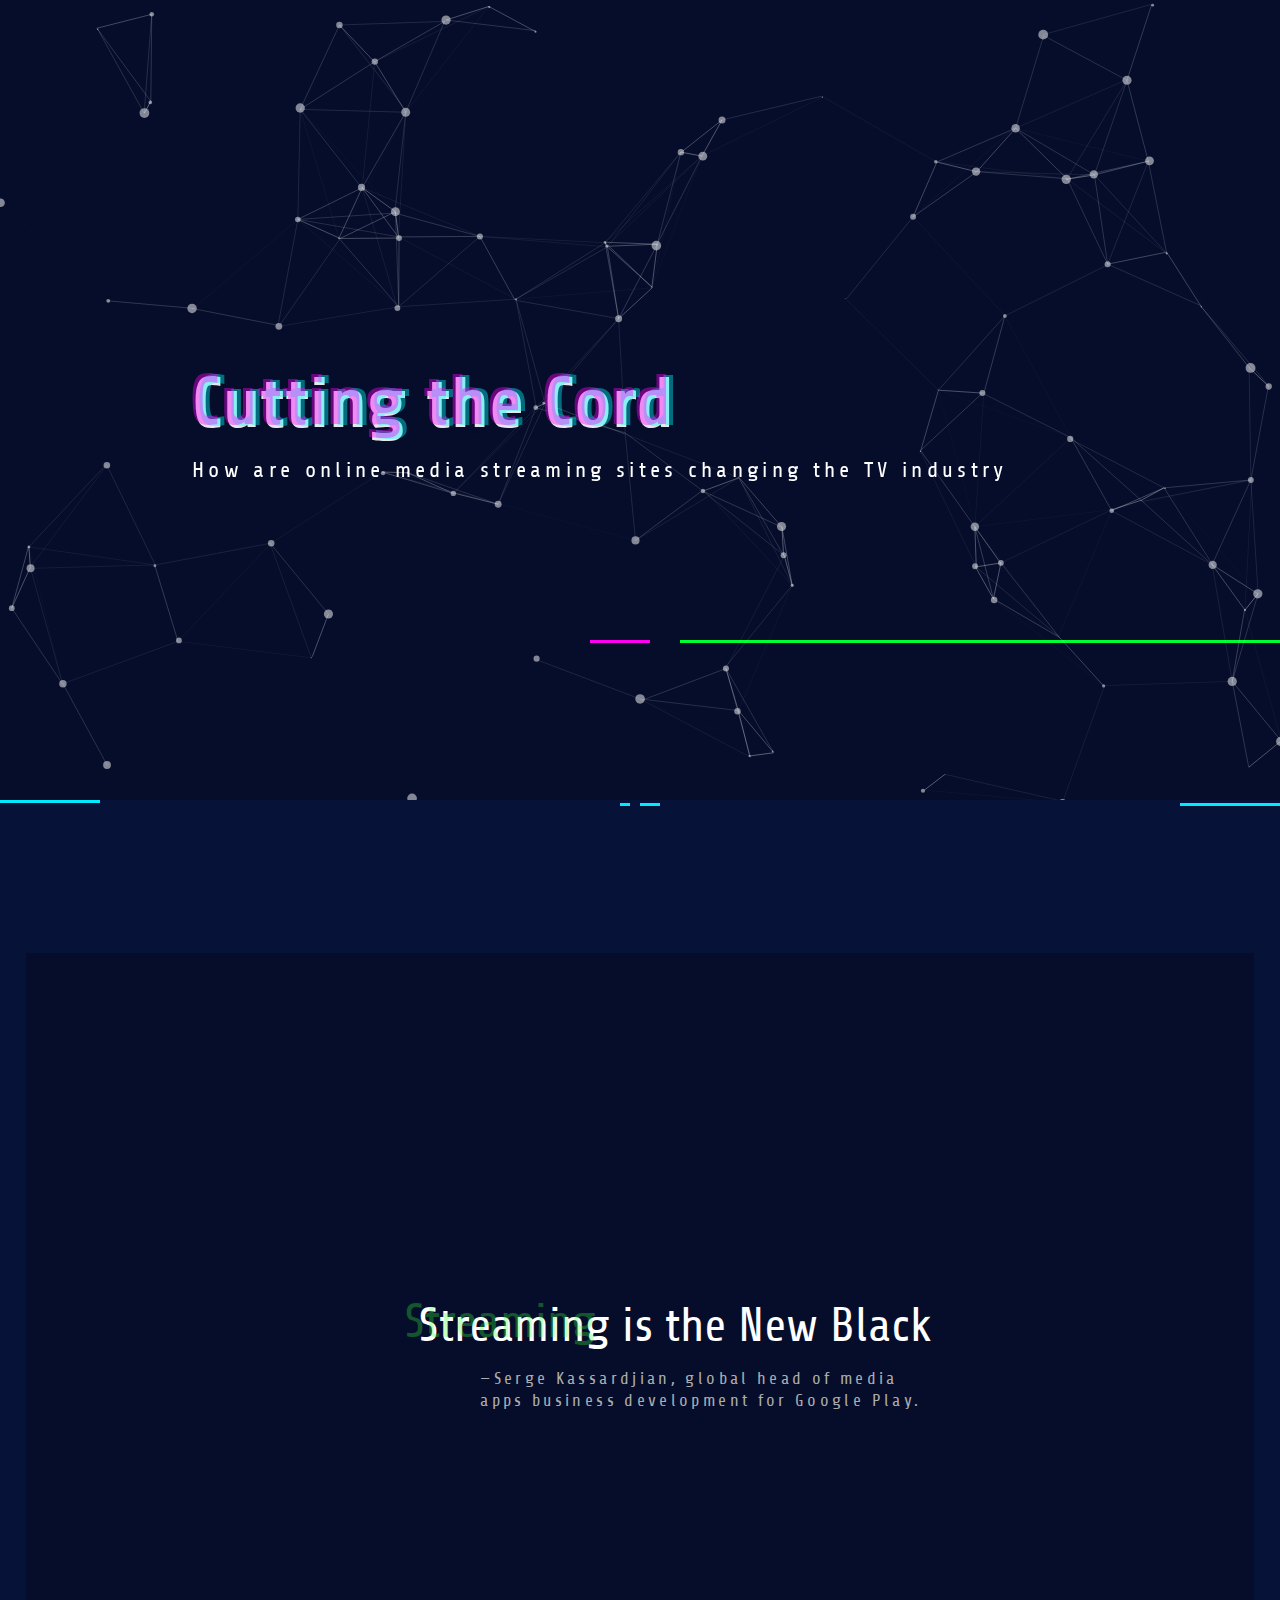
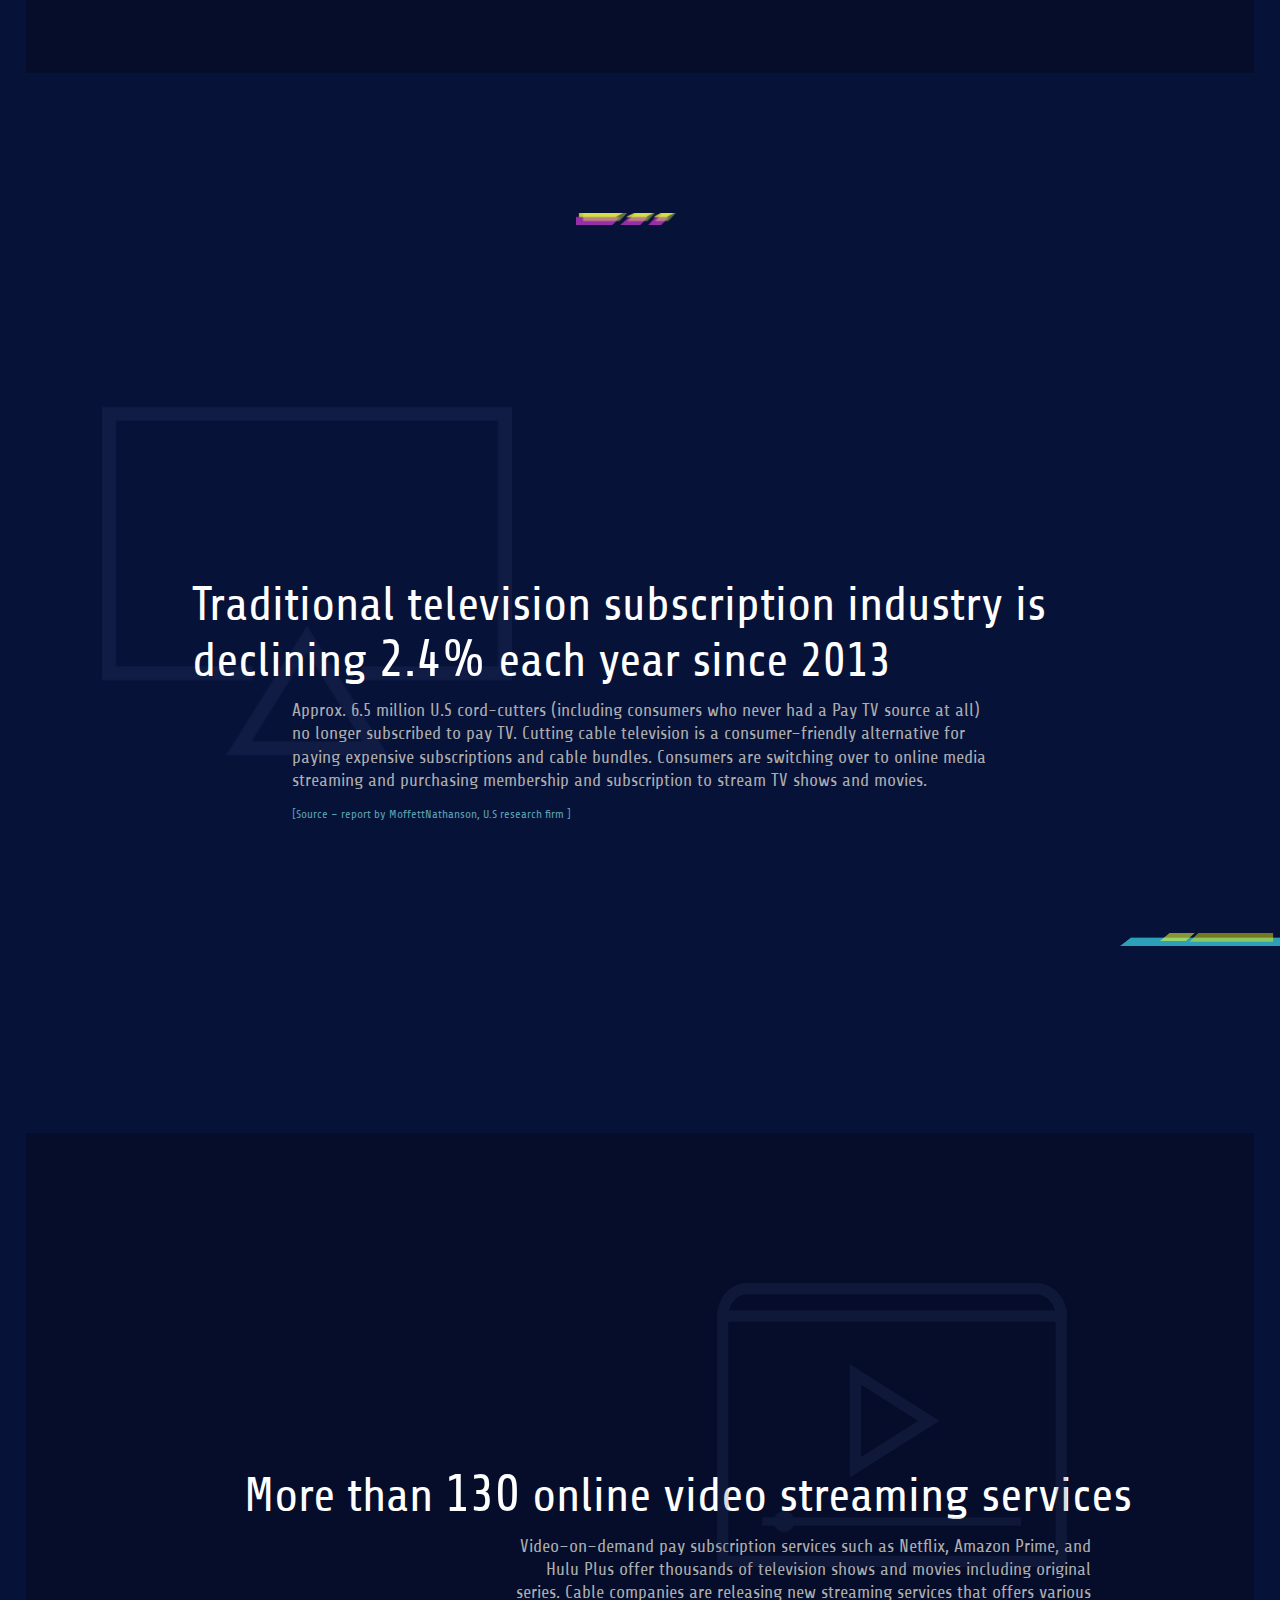
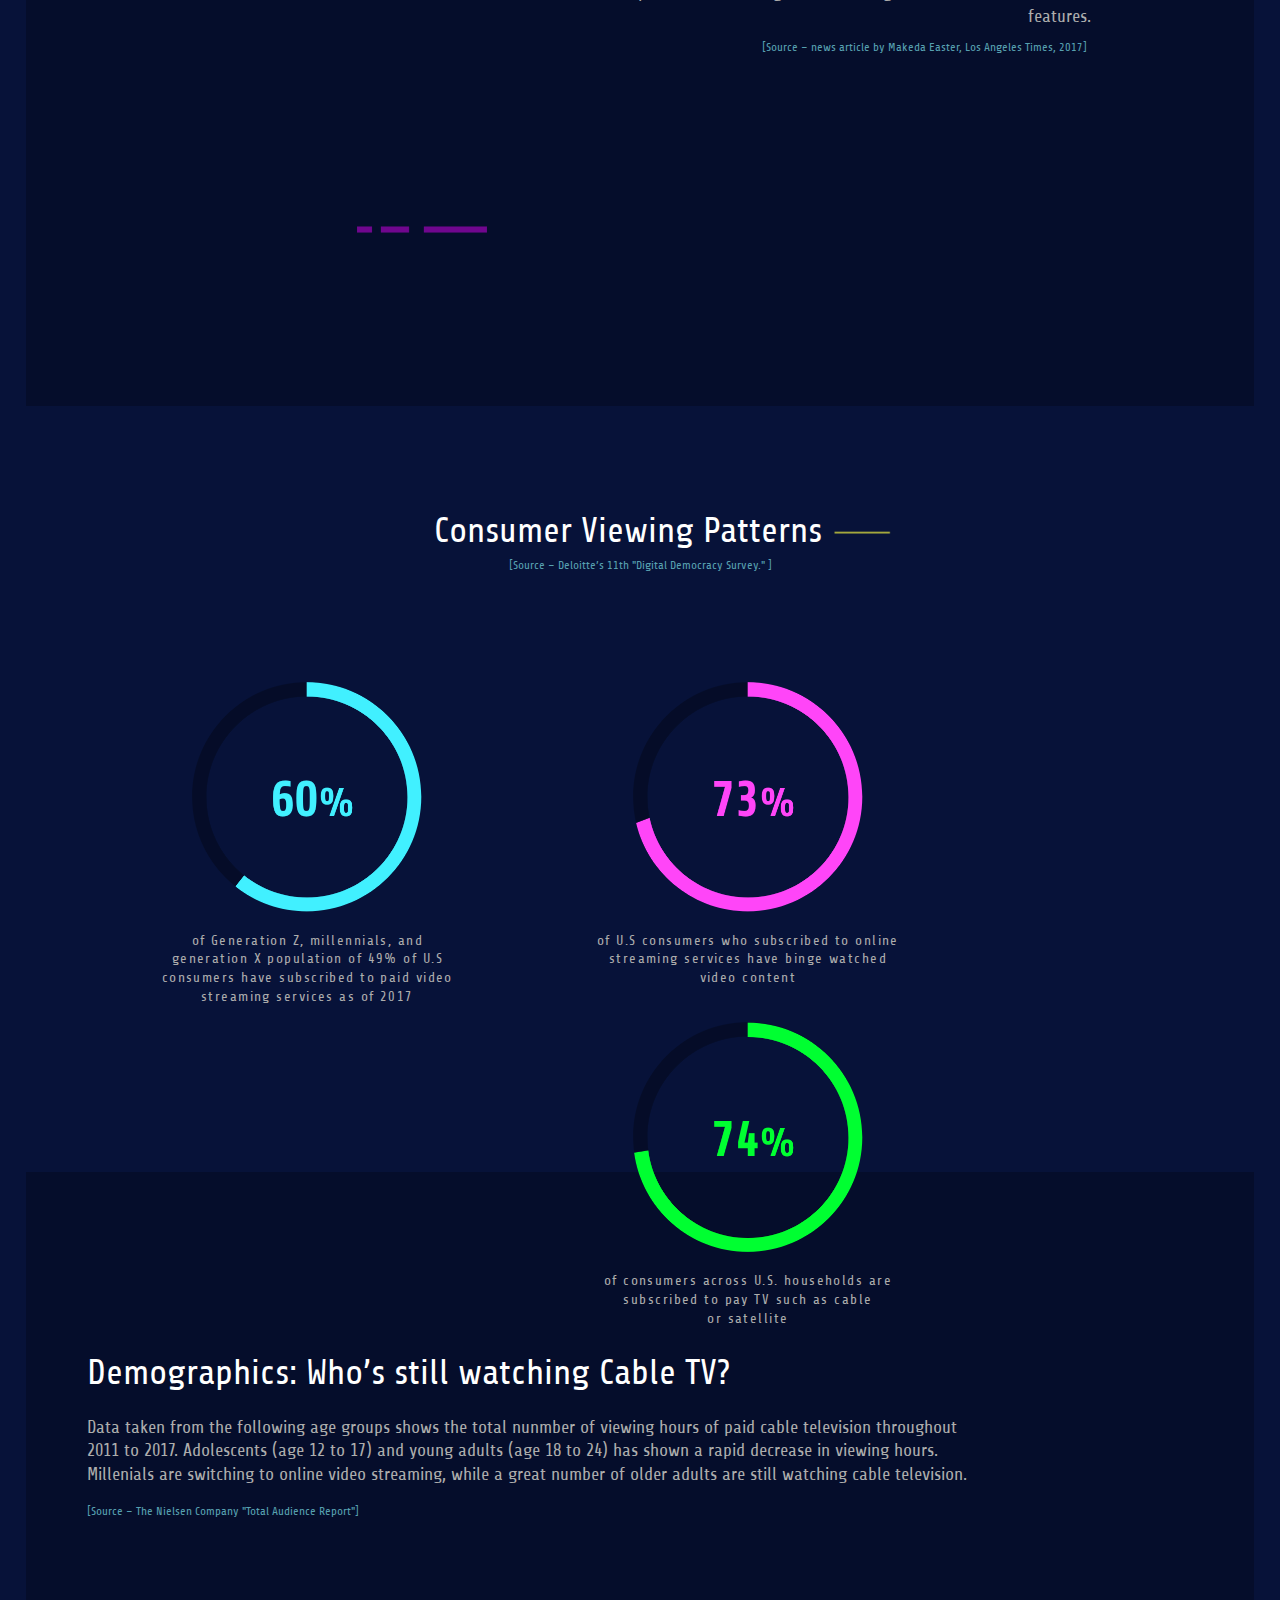
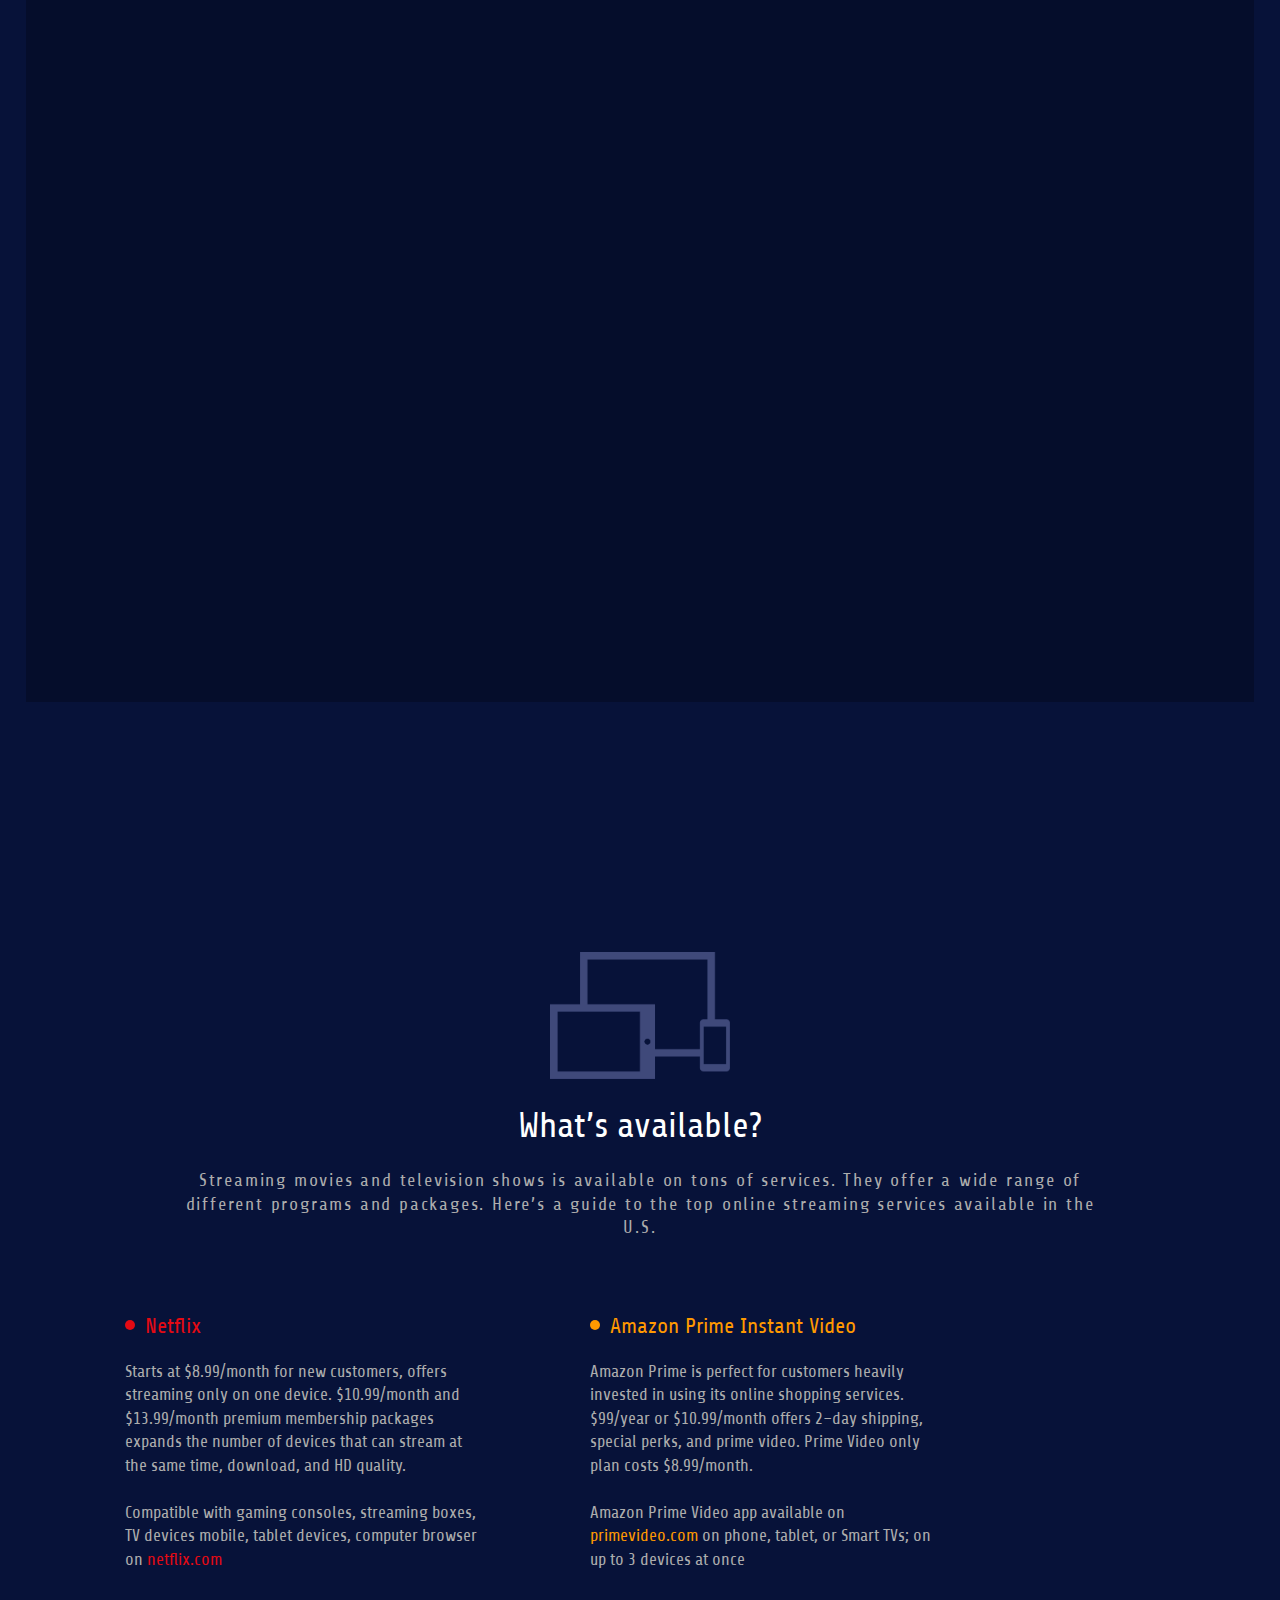
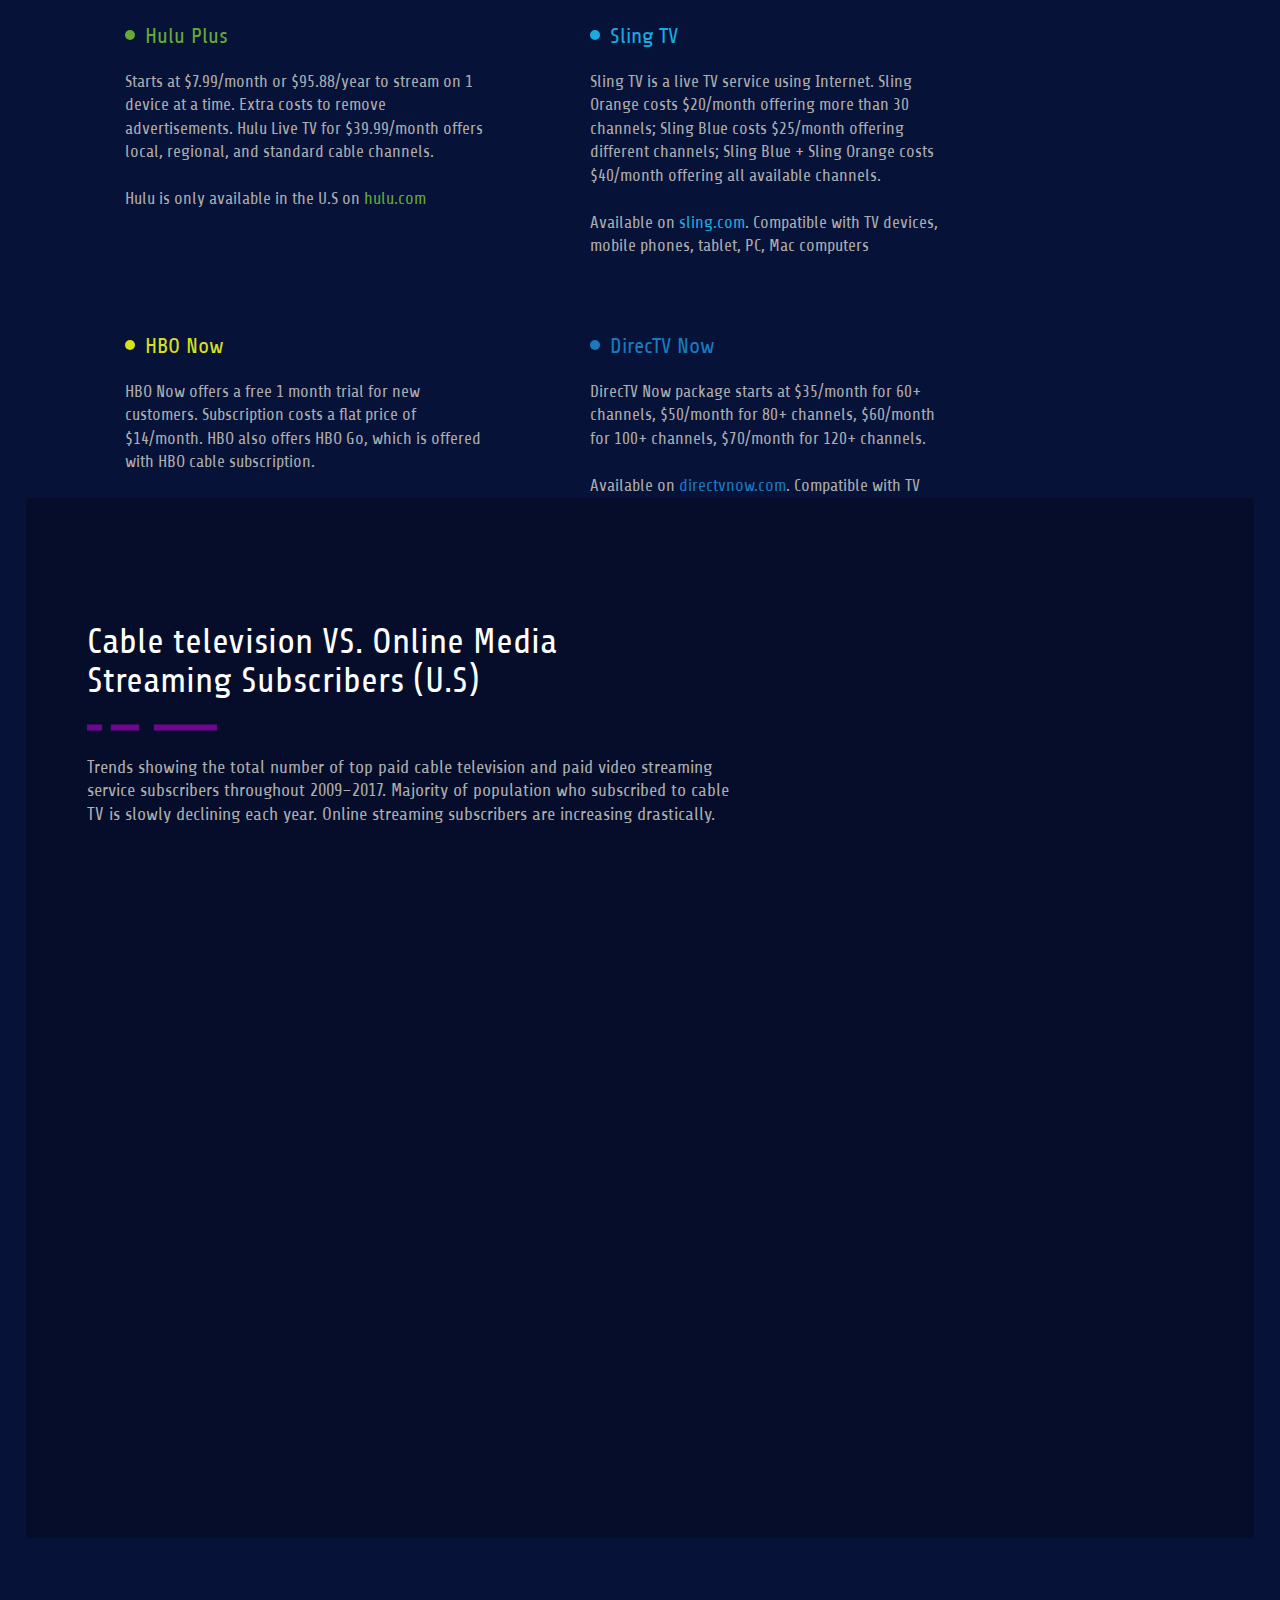
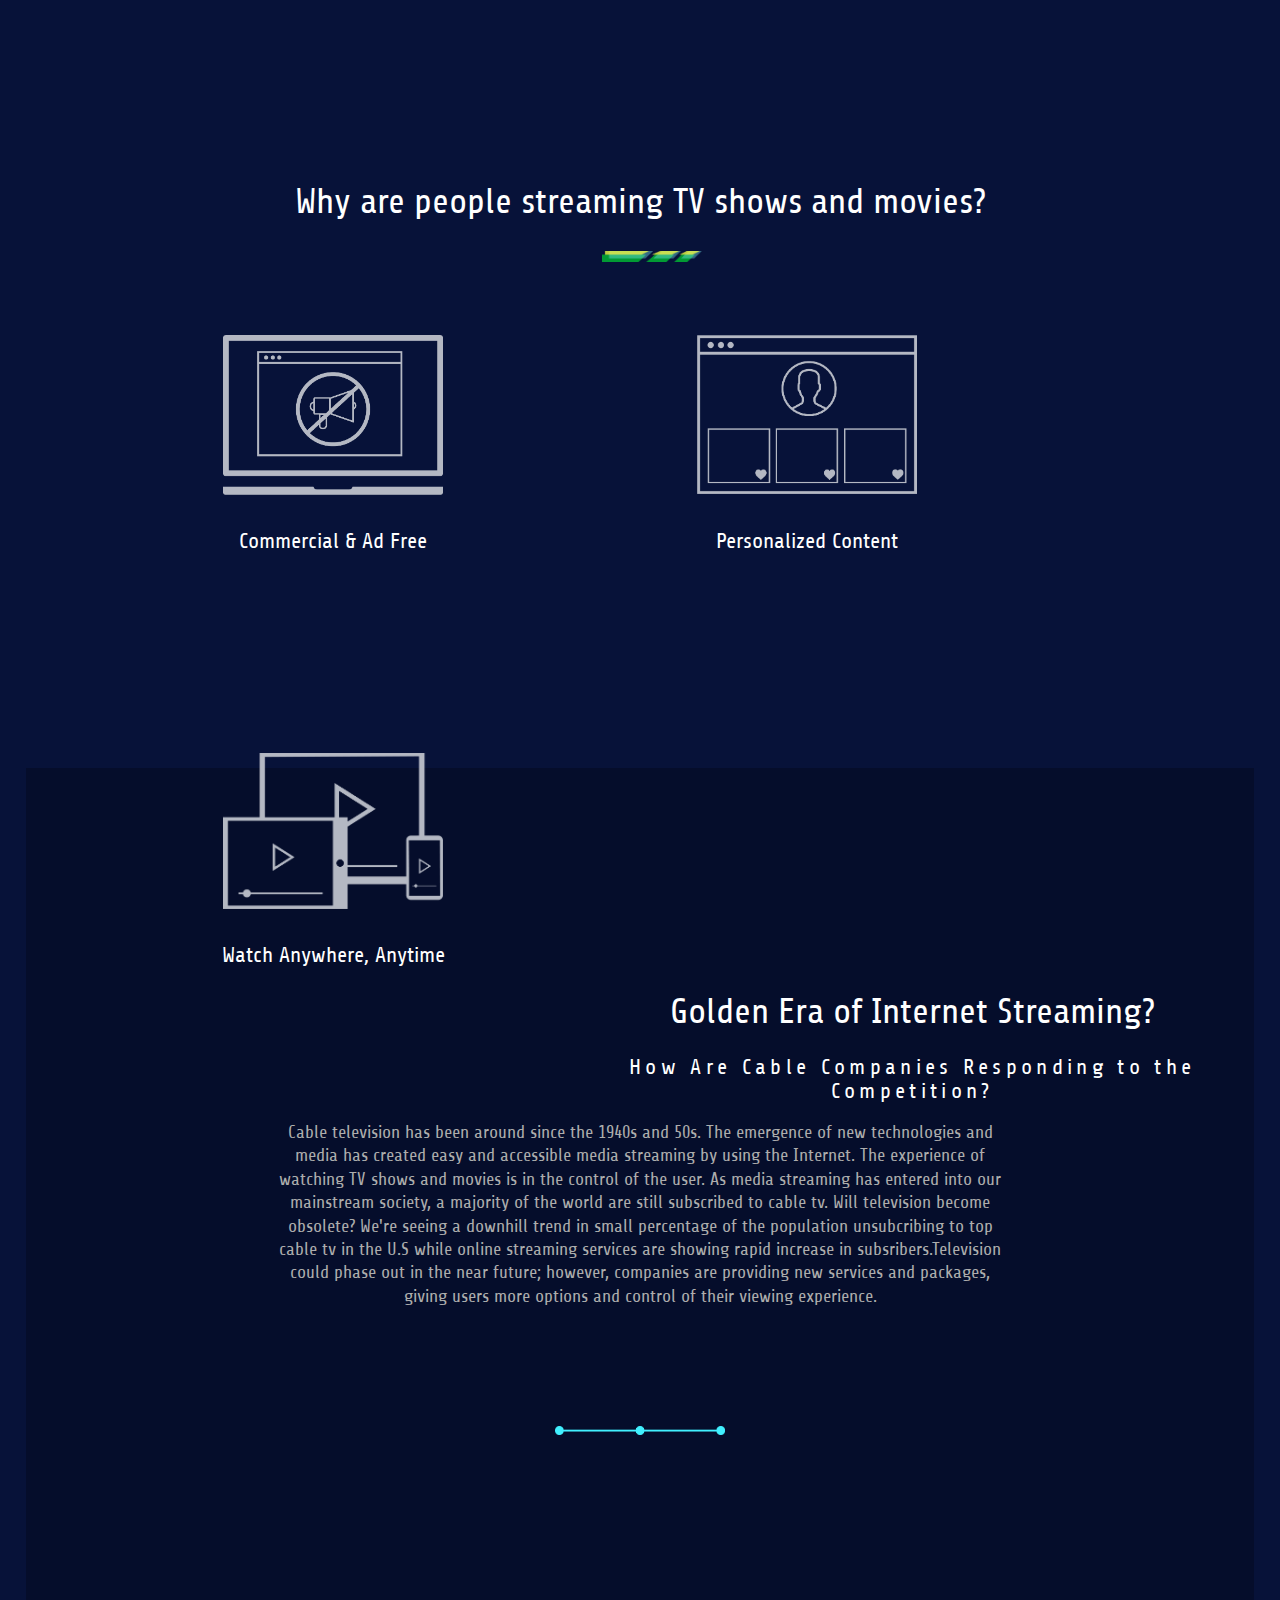
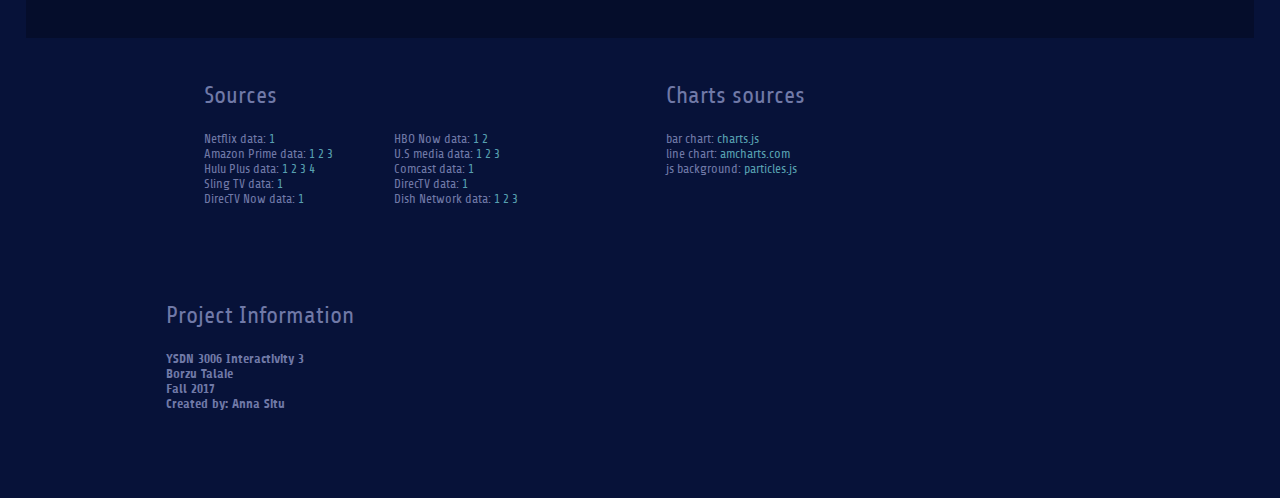
<file: p1/index.html>
<!DOCTYPE html>
<html lang=en>
<head>
    <title>Anna Situ Project 1</title>	 
    <meta charset="UTF-8">
    <link rel="stylesheet" href="css/style.css" type="text/css">
    <link href="https://fonts.googleapis.com/css?family=Share" rel="stylesheet">  
<!--js effect-->
    <meta name="description" content="Interactivity 3 Project 1 by Anna Situ.">
    <link rel="stylesheet" media="screen" href="css/particles.css">
    
<!-- Line chart amCharts javascript sources -->
		<script type="text/javascript" src="https://www.amcharts.com/lib/3/amcharts.js"></script>
		<script type="text/javascript" src="https://www.amcharts.com/lib/3/serial.js"></script>
		<script type="text/javascript" src="js/dark.js"></script>
        <script type="text/javascript" src="js/script.js"></script>
    
<!-- barchart amCharts javascript sources -->
        <script type="text/javascript" src="https://www.amcharts.com/lib/3/amcharts.js"></script>
		<script type="text/javascript" src="https://www.amcharts.com/lib/3/serial.js"></script>
		<script type="text/javascript" src="https://www.amcharts.com/lib/3/themes/dark.js"></script>
		<script type="text/javascript" src="data/barchart.js"></script>
		 

</head>

<body>
<!-- particles.js container -->
    <div class="section1">    
        <div id="particles-js"></div>
        <!-- scripts -->
        <script src="js/particles.js"></script>
        <script src="js/app.js"></script>

<!--line elements in header-->
    </div>
    <div class="lines">
            <div id="blueline1" style="width: 600px; height: 3px; float: right; background-color: #00FF31; margin-top: -160px;"></div>
        <div id="blueline6" style="width: 60px; height: 3px; float: right; background-color: #FF00F5; margin-top: -160px; margin-right: 630px;"></div>
        
            <div id="blueline2" style="width: 100px; height: 3px; ; background-color: #00EBFF;"></div>
            <div id="blueline3" style="width: 100px; height: 3px; ; background-color: #00EBFF; float: right; margin-right: "></div>
            <div id="blueline4" style="width: 20px; height: 3px; ; background-color: #00EBFF; float: right; margin-right: 520px; margin-top:0;"></div>
            <div id="blueline5" style="width: 10px; height: 3px; ; background-color: #00EBFF; float: right; margin-right: 10px; margin-top:0;"></div>
        
        </div>        
<!--header title-->
        <div class="title">
            <h1 id="white">Cutting the Cord</h1>
            <h1 id="cyan">Cutting the Cord</h1>
            <h1 id="magenta">Cutting the Cord</h1>
            <h2 id="subtitle"><span style=" width: 1000px; color: white; font-weight: 100; letter-spacing: 0.2em;margin-top: -30px;">How are online media streaming sites changing the TV industry</span></h2>
        </div>
      
<!--Section2: -->
    <div class="section2">
        <div class="quote">
            <h1 id="streaming">Streaming</h1> 
            <h1 id="quote1">&nbsp;&nbsp;Streaming is the New Black</h1>
            <h2 id="refquote"><span>&#8212;Serge Kassardjian, global head of media apps business development for Google Play.</span> </h2>
        </div>
    </div>
    <img src="img/line1.png" style="width: 100px; margin-left: 45%; margin-top: 140px" alt="pink and yellow line">
    
<!--Section3: -->
    <div class="section3">
        <div id="tvimg"><img src="img/television.png" alt="television"></div>
        <div class="fact1"> 
            <h1 id="fact1">Traditional television subscription industry is declining <b style="font-size: 1.1em">2.4&#37;</b> each year since 2013</h1>
            <h2 id="factparagraph1">Approx. 6.5 million U.S cord-cutters (including consumers who never had a Pay TV source at all) no longer subscribed to pay TV. Cutting cable television is a consumer&#8211;friendly alternative for paying expensive subscriptions and cable bundles. Consumers are switching over to online media streaming and purchasing membership and subscription to stream TV shows and movies.</h2>
            <p id="source1"><a href="https://techcrunch.com/2017/05/04/worst-quarter-for-paid-tv-subscriptions-points-to-a-cord-cutting-future/"> &lsqb;Source &ndash; report by MoffettNathanson, U.S research firm &rsqb;</a></p>
    </div>
     <img src="img/line2.png" style=" float: right;width: 160px; margin-left: 86%; margin-top: 100px" alt="blue and yellow line">
    </div>
<!--Section4: -->
    <div class="section4">
        <div class="fact2">
             <img id="videoicon" src="img/video-player.png" alt="videoplayericon" style="width: 350px;">
            <h1 id="fact2">More than <b style="font-size: 1.1em">130</b> online video streaming services</h1>
            <h2 id="factparagraph2">Video&#8211;on&#8211;demand pay subscription services such as Netflix, Amazon Prime, and Hulu Plus offer thousands of television shows and movies including original series. Cable companies are releasing new streaming services that offers various features. </h2>
            <p id="source2"><a href="http://www.latimes.com/business/la-fi-tn-cord-cutting-20170520-htmlstory.html"> &lsqb;Source &ndash; news article by Makeda Easter, Los Angeles Times, 2017&rsqb;</a></p>
    </div>
     <img src="img/line3.png" style="width: 130px; margin-left: 27%; margin-top: 160px;" alt="pink broken lines">
    </div>

<!--Section 5-->
    <div class="section5">
        <h1 id="section5title">Consumer Viewing Patterns <img src="img/yellowline.png" alt="yellow line"></h1>
        <p id="source3"><a href="https://www2.deloitte.com/us/en/pages/about-deloitte/articles/press-releases/deloitte-digital-democracy-survey-eleventh-edition.html"> &lsqb;Source &ndash; Deloitte’s 11th &quot;Digital Democracy Survey.&quot; &rsqb;</a></p>
        <div id="charts">
        <div class="percent1">
            <img id="circle1" src="img/circle1.png" alt="60% chart">
            <p><span>of Generation Z, millennials, and generation X population of 49% of U.S consumers have subscribed to paid video streaming services as of 2017 </span></p>
        </div>
        <div class="percent2">
            <img id="circle2" src="img/circle2.png" alt="73% chart">
            <p><span>of U.S consumers who subscribed to online streaming services have binge watched video content</span></p>
        </div>
    <div class="percent3">
            <img id="circle3" src="img/circle3.png" alt="43% chart">
            <p><span>of consumers across U.S. households are subscribed to pay TV such as cable <br>or satellite</span></p>
        </div>
        </div>
    </div>
    
    
    
    
<!--Section 8: main chart 2-->     
    <div class="section8">
        <h1 id="section8title">Demographics: Who’s still watching Cable TV?</h1>
        <p id="chartdes2">Data taken from the following age groups shows the total nunmber of viewing hours of paid cable television throughout 2011 to 2017. Adolescents &#40;age 12 to 17&#41; and young adults &#40;age 18 to 24&#41; has shown a rapid decrease in viewing hours. Millenials are switching to online video streaming, while a great number of older adults are still watching cable television.</p>
        <p id="source4"><a href="http://www.marketingcharts.com/featured-24817"> &lsqb;Source &ndash; The Nielsen Company &quot;Total Audience Report&quot;&rsqb;</a></p> 
        <div id="chart2div" style="width: 90%; height: 700px; background-color: #050D2B; margin-left: 6%; float:left;"></div>
        
    </div>
    
<!--Guide to streaming-->   
    <div class="guide">
        <div id="devicesicon"><img src="img/devices.png" alt="multiple screen devices" style="width: 180px;"></div>
        <h1 id="guidetitle">What’s available? </h1>
        <p id="guidedes" >Streaming movies and television shows is available on tons of services. They offer a wide range of different programs and packages. Here’s a guide to the top online streaming services available in the U.S.</p>
        <div class="listofsites">
            <div class="listofsites-1">
            <div id="netflix"> 
                <div id="netflixpoint"></div>
                <h3 id="netflixtitle">Netflix</h3>
                <p id="netflixinfo"><span>Starts at &#36;8.99&#47;month for new customers, offers streaming only on one device. &#36;10.99&#47;month and &#36;13.99&#x2f;month premium membership packages expands the number of devices that can stream at the same time, download, and HD quality. 
                <br><br>Compatible with gaming consoles, streaming boxes, TV devices mobile, tablet devices, computer browser on <a href="http://netflix.com">netflix.com</a></span></p>
            </div>
        <div id="amazonprime"> 
            <div id="primepoint"></div>
            <h3 id="amazonprimetitle">Amazon Prime Instant Video</h3>
                <p id="amazonprimeinfo"><span>Amazon Prime is perfect for customers heavily invested in using its online shopping services. &#36;99&#47;year or &#36;10.99&#47;month offers 2&#8211;day shipping, special perks, and prime video. Prime Video only plan costs &#36;8.99&#47;month.
                    <br><br> Amazon Prime Video app available on <a href="https://www.primevideo.com">primevideo.com</a> on phone, tablet, or Smart TVs; on up to 3 devices at once </span></p>
            </div>
        <div id="huluplus"> 
            <div id="hulupoint"></div>
            <h3>Hulu Plus</h3>
                <p id="huluplusinfo"><span>Starts at &#36;7.99&#47;month or &#36;95.88&#47;year to stream on 1 device at a time. Extra costs to remove advertisements. Hulu Live TV for &#36;39.99&#47;month offers local, regional, and standard cable channels.
                    <br><br> Hulu is only available in the U.S on <a href="https://www.hulu.com">hulu.com</a></span> </p>
            </div>
            </div>
      <!--row 2-->   
            <br>
        <div class="listofsites-2">
            <div id="slingtv"> 
                <div id="slingtvpoint"></div>
                <h3>Sling TV</h3>
                <p id="slingtvinfo"><span>Sling TV is a live TV service using Internet. Sling Orange costs &#36;20&#47;month offering more than 30 channels; Sling Blue costs &#36;25&#47;month offering different channels; Sling Blue &#43; Sling Orange costs &#36;40&#47;month offering all available channels.
                <br><br> Available on <a href="https://www.sling.com/">sling.com</a>. Compatible with TV devices, mobile phones, tablet, PC, Mac computers</span></p>
            </div>
        <div id="hbonow">
            <div id="hbonowpoint"></div>
            <h3>HBO Now</h3>
                <p id="hbonowinfo"><span>HBO Now offers a free 1 month trial for new customers. Subscription costs a flat price of &#36;14&#47;month. HBO also offers HBO Go, which is offered with HBO cable subscription.
                    <br><br>HBO Now app available on Google Play and App Store or at <a href="https://order.hbonow.com">hbonow.com</a>; compatible on TV devices, mobile, talbet, PC, Mac computers </span></p>
            </div>
        <div id="directv"> 
            <div id="directvpoint"></div>
            <h3>DirecTV Now</h3>
                <p id="directvinfo"><span>DirecTV Now package starts at &#36;35&#47;month for 60&#43; channels, &#36;50&#47;month for 80&#43; channels, &#36;60&#47;month for 100&#43; channels, &#36;70&#47;month for 120&#43; channels. 
                    <br><br>Available on <a href="https://www.directvnow.com/">directvnow.com</a>. Compatible with TV devices, computer browsers, and mobile, tablet devices with DirecTV NOW app</span> </p>
            </div>
        </div>
        </div>
    </div>
    
<!--Section 6: main chart 1-->
    <div class="section6">
        <h1 id="section6title"> Cable television VS. Online Media Streaming Subscribers &#40;U.S&#41;</h1>
        <img id="pinkline2" src="img/line3.png" style="width: 130px; margin-left: 5%; float: left;" alt="pink line 2"><br>
        <p id="chartdes">Trends showing the total number of top paid cable television and paid video streaming<br> service subscribers throughout 2009&#8211;2017. Majority of population who subscribed to cable <br>TV is slowly declining each year. Online streaming subscribers are increasing drastically. </p>
    </div>
<!--Section 7: Main Chart-->
    <div class="section7">
        <div id="chartdiv" style="width: 90%; height: 700px; background-color: #050D2B; margin-left: 4.5%; ">
        </div>
    </div>
<!--what do online streaming offer that tv cable dont? list + illustrations-->
    <div class="onlinefeaturescomparision">
        <h1 id="title-featurecomparison">Why are people streaming TV shows and movies?<br></h1>
        <img id="greenbluepinkline" src="img/greenbluepinkline.png" alt="greenbluepinkline">
        
        <div class="listoffeatures">
           <div class="commercialfree">
               <img src="img/megaphone.png" alt="adfree image">
                <h3>Commercial &amp; Ad Free</h3>
            </div>
            <div class="personlizedcontent">
               <img src="img/personalizedcontent.png" alt="personalized webpage">
                <h3>Personalized Content</h3>
            
            </div>
            <div class="watchit">
                <img src="img/playdevices.png" alt="play on any device">
                <h3>Watch Anywhere, Anytime</h3>
            
            </div>
        </div>
    </div>
    
<!--Conclusion-->
    <div class="conclusion">
        <h1 id="conclusiontitle">Golden Era of Internet Streaming?</h1>
        <h2 id="endsubtitle">How Are Cable Companies Responding to the Competition? </h2>
        <p><span>Cable television has been around since the 1940s and 50s. The emergence of new technologies and media has created easy and accessible media streaming by using the Internet. The experience of watching TV shows and movies is in the control of the user. As media streaming has entered into our mainstream society, a majority of the world are still subscribed to cable tv. Will television become obsolete? We're seeing a downhill trend in small percentage of the population unsubcribing to top cable tv in the U.S while online streaming services are showing rapid increase in subsribers.Television could phase out in the near future; however, companies are providing new services and packages, giving users more options and control of their viewing experience.</span></p>
        <img src="img/footerdivider.png" alt="footer divider line">
    </div>

 <!--Footer-->
    <div class="footer">
        <div class="mysources">
            <h3>Sources</h3>
            <div class="sourcecolomn1">
            Netflix data:
                <a href="https://ir.netflix.com/annuals.cfm">1</a><br>
            Amazon Prime data: 
                <a href="http://www.practicalecommerce.com/Amazon-Prime-5-Million-Members-20-Percent-Growth">1</a>
                <a href="http://www.stltoday.com/business/local/amazon-by-the-numbers/collection_cd96d196-97d0-11e7-a710-d3d0ea28c58e.html#1">2</a>
                <a href="https://search-proquest-com.library.sheridanc.on.ca/docview/1648433700/fulltext/D12281610DD04907PQ/1?accountid=3455">3</a>
            <br>
           Hulu Plus data:
                <a href="http://go.galegroup.com.library.sheridanc.on.ca/ps/i.do?p=STND&u=ko_acd_shc&id=GALE|A366598897&v=2.1&it=r&sid=summon&authCount=1">1</a>
                <a href="http://login.library.sheridanc.on.ca/login?url=https://search-proquest-com.library.sheridanc.on.ca/docview/1676464731?accountid=3455">2</a>
                <a href="https://search-proquest-com.library.sheridanc.on.ca/docview/1536891623?pq-origsite=summon">3</a>
                <a href="http://blog.hulu.com/2012/01/12/2011-2012-and-beyond/">4</a>
            <br>
            Sling TV data:
                <a href="http://www.insideradio.com/free/more-streaming-leads-to-steeper-drop-in-pay-tv-subs/article_9f2e8694-ffde-11e6-a1d8-fb6dae8f81b2.html">1</a>
            <br>
            DirecTV Now data:
                <a href="https://techcrunch.com/2017/07/25/atts-streaming-service-directv-now-nears-half-a-million-subscribers/">1</a>
            </div>
            
            <div class="sourcecolomn2">
            HBO Now data:
                <a href="https://www.fool.com/investing/2017/02/13/hbo-now-subscriber-growth-is-accelerating.aspx">1</a>
                <a href="https://www.statista.com/statistics/539290/hbo-now-subscribers/">2</a>
           <br>
            U.S media data:
                <a href="http://www.leichtmanresearch.com/research/notes06_2009.pdf">1</a>
                <a href="https://arstechnica.com/information-technology/2016/02/comcast-shrugs-off-years-of-cord-cutting-losses-adds-89k-tv-customers/">2</a>
                <a href="http://www.leichtmanresearch.com/research/notes06_2017.pdf">3</a>
            <br>
            Comcast data:
                <a href="https://www.recode.net/2017/4/27/15413870/comcast-broadband-internet-pay-tv-subscribers-q1-2017">1</a>
            <br>
            DirecTV data:
                <a href="http://www.annualreports.com/Company/directv">1</a>
             <br>
            Dish Network data: 
            <a href="http://www.denverpost.com/2017/02/22/dish-network-tv-5g-wireless/">1</a>
            <a href="https://www.statista.com/statistics/195700/subscribers-of-dish-network-since-2006/">2</a>
            <a href="http://dish.client.shareholder.com/results.cfm">3</a>
            </div>
            
        </div>
        <div class="chartssources">
            <h3>Charts sources</h3>
            bar chart: <a href="http://www.chartjs.org/">charts.js</a>
            <br>
            line chart: <a href="https://www.amcharts.com/">amcharts.com</a>
            <br>
            js background: <a href="https://codepen.io/VincentGarreau/pen/pnlso">particles.js</a>
        </div>
        <div class="project">
            <h3>Project Information</h3>
            <h4>YSDN 3006 Interactivity 3 <br> Borzu Talaie <br> Fall 2017 <br>Created by: Anna Situ</h4>
        </div>
    </div>
    
</body>
</html>



<!--reference: 
https://www.pcmag.com/article/348989/netflix-vs-hulu-streaming-service-showdown
https://www.cnet.com/news/sling-tv-everything-you-need-to-know/
https://www.primevideo.com
https://www2.deloitte.com/us/en/pages/about-deloitte/articles/press-releases/deloitte-digital-democracy-survey-eleventh-edition.html
-->
</file>
<file: p1/css/style.css>
html{
    background-color: #071239;
    
}
html, body {
	width: 100%;
    height: auto;
    margin:0;
    padding:0;
    top: 0; left: 0;
    font-family: Share, cursive;
	font-size: 12px;
	color: black;
}

a:link {color: #84c4e2;}
a:visited {color:#84c4e2;}
a:hover {color: #cd82ad;}
a:active {color: #84c4e2;}

/*Heading*/

.section1 {
    max-width: 100%;
    height: auto;
    margin:0;
    padding:0;
}
.title{
    position: absolute;
    top: 35%;
    left: 15%;
    
}
#white{
    font-size: 6em;
    color: white;
    opacity: 0.9;
}
#cyan{
    font-size: 6em;
    color: #00FFFF;
    margin-top: -130px;
    margin-left: 4px;
    opacity: 0.4;
}
#magenta{
    font-size: 6em;
    color: #ff00ff;
    margin-top: -130px;
    margin-left: -3px;
    opacity: 0.4;
    z-index: 1;
}
#subtitle{
}
h2{
    color: white;
    font-weight: 100;
    letter-spacing: 0.2em;
    margin-top: -30px;
    font-size: 1.8em
}
.section2{
    background-position: 50% 50%;
    background-color: #050D2B;
    margin: 0;
    margin-top: 150px;
    padding-top: 300px;
    margin-left: 2%;
    margin-right: 2%;
    padding-bottom: 100px;
}
.quote{
    height: 300px;
    padding: 10px;
    padding-left: 30%;
    padding-right: 20%;
}

#streaming{
    color: #33FF35;
    font-weight: 100;
    font-size: 4em;
    opacity: 0.3;
    margin-left: 10px;
}

#quote1{
    color: white;
    font-weight: 100;
    font-size: 4em;
    margin-top: -80px;
}
#refquote{
    max-width:460px ;
    margin-left: 14%;
    padding-top: 15px;
    color:#ADADAD ;
    font-weight: 100;
    letter-spacing: 0.2em;
    font-size: 1.4em;
    line-height: 1.3em
}
.section3{
    max-width: 100%;
    height: auto; 
    padding-top: 250px;
     padding-bottom: 300px;
}
#tvimg img{
    width: 410px;
    margin-left: 8%;
    position: absolute;
    margin-top: -102px;
    z-index: -1;
    opacity: 0.2;
    
}
.fact1{
    margin-left:15%;
}
#fact1{
    max-width: 900px;
    margin-top: 100px;
    color: white;
    font-weight: 100;
    font-size: 4em;
}
#source1{
    margin-left: 100px;
}

#factparagraph1{
    max-width:700px;
    margin-left: 100px;
    color:#ADADAD;
    font-size: 1.5em;
    font-weight: 100;
    letter-spacing: 0;
    line-height: 1.3em;
    padding-top: 10px;
    padding-right: 12%;
}
.section4{
    max-width: 100%;
    height: auto; 
    background-color: #050D2B;
    padding-top: 300px;
    margin-left: 2%;
    margin-right: 2%;
    padding-bottom: 170px;
    z-index: -2
}
#videoicon{
    height: auto;
    position: absolute;
    margin-top: -150px;
    z-index: 0;
    opacity: 0.2;
    margin-left: 37%;
    margin-right: 10%
}
.fact2{
    margin-right:10%;
     margin-left:4%;
    float: right;
    
}
#fact2{
    max-width: 900px;
    color: white;
    font-weight: 100;
    font-size: 4em;
    text-align: right;
    
}
#factparagraph2{
     max-width:590px;
    margin-left: 29%;
    color:#ADADAD;
    font-size: 1.5em;
    font-weight: 100;
    letter-spacing:0;
    line-height: 1.3em;
    text-align: right;
    padding-top: 10px;
}
#source2{
    float: right;
    margin-right: 45px;
    margin-top: -3px
    
}
/*percentage charts*/
.section5{
    max-width:100%;
    margin: 0 2%;
    height:auto;
    padding-top: 80px;
    padding-bottom: 100px;
    
}
#section5title{
    color: white;
     font-weight: 100;
     font-size: 3em;
    text-align: center;
    padding-left: 45px;
}
#source3{
    text-align: center;
    margin-top: -16px;
}
#source1 a, #source2 a, #source3 a, #source4 a{
    text-decoration: none;
    color: #57A0B0;
}
#source3 a:hover, #source1 a:hover, #source2 a:hover, #source4 a:hover{
    text-decoration:underline;   
}
#section5title img{
    width: 60px;
    margin-bottom:5px;
}
#charts{
    max-width: 100%;
    height: 300px;;
    position: relative;
    margin-top:100px;
    margin-bottom: 100px;
    padding: 0 5% 
}
.percent1, .percent2, .percent3 {
    max-width: 100%;
    text-align: center;
    float: left;
    margin: 0 5%;
}

.percent1 img, .percent2 img, .percent3 img {
    width: 230px;
}
.percent1, .percent2, .percent3 {
    font-size: 1.2em;
    font-weight: 100;
    letter-spacing: 0.1em;
    line-height: 1.3em;
    color:#ADADAD;
    width: 310px;
    padding:10px;
}

.guide{
    color: white;
    padding-top: 150px;
    padding-bottom: 100px;
    margin-top: 100px;
    margin-left: 2%;
    margin-right: 2%;
}
#devicesicon{
    text-align: center;
    margin-bottom: 10px;
    
}
#guidetitle{
    color: white;
     font-weight: 100;
     font-size: 3em;
    text-align: center; 
}
#guidedes{
    color:#ADADAD;
    font-size: 1.5em;
    font-weight: 100;
    letter-spacing: 0.1em;
    line-height: 1.3em;
    text-align: center; 
    padding-left: 12%;
    padding-right: 12% 
}
.listofsites{
    height: 700px;
    padding-top:30px;
}
#netflix, #amazonprime, #huluplus, #slingtv, #hbonow, #directv {
    width: 360px;
    height: 300px;
    float: left;
    margin-left: 6.5%;
    padding: 5px;
    padding-left: 20px;
}
#netflix span, #amazonprime span, #huluplus span, #slingtv span, #hbonow span, #directv span{
    font-size: 1.4em;
    line-height: 1.4em;
    color:#ADADAD;}
h3{
    font-size: 1.8em;
    font-weight: 100;
     padding-left: 20px;
}
#netflixtitle{
    color: #E40A13;
}
#netflix a{
    color: #E40A13;
    text-decoration: none;
}
#netflixpoint{
    width: 10px;
	height: 10px;
    position: absolute;
	background: #E40A13;
	border-radius: 50px;
    margin-top: 27px;
    
} 
#amazonprime h3, #amazonprime a{
    color: #ff9900;
    text-decoration: none;
}
#primepoint{
    width: 10px;
	height: 10px;
    position: absolute;
	background: #ff9900;
	border-radius: 50px;
    margin-top: 27px;
}
#amazonprime a:hover, #netflix a:hover, #huluplus a:hover, #slingtv a:hover, #hbonow a:hover, #directv a:hover{
    cursor: pointer;
    text-decoration:underline;  
}
#huluplus a, #huluplus h3{
    color:#66A934;
    text-decoration: none;
}
#hulupoint{
    width: 10px;
	height: 10px;
    position: absolute;
	background: #66A934;
	border-radius: 50px;
    margin-top: 27px;
}
#slingtv a, #slingtv h3{
    color:#19ABE0;
    text-decoration: none;
}
#slingtvpoint {
    width: 10px;
	height: 10px;
    position: absolute;
	background: #19ABE0;
	border-radius: 50px;
    margin-top: 27px;
}
#hbonow a, #hbonow h3{
    color: #D8E019;
    text-decoration: none;
}
#hbonowpoint{
     width: 10px;
	height: 10px;
    position: absolute;
	background: #D8E019;
	border-radius: 50px;
    margin-top: 27px; 
}
#directv a, #directv h3{
    color: #1B7ABE;
    text-decoration: none;
}
#directvpoint{
     width: 10px;
	height: 10px;
    position: absolute;
	background: #1B7ABE;
	border-radius: 50px;
    margin-top: 27px; 
}

.section6{
    background-color: #050D2B;
    padding-top: 100px;
    margin-top: 10px;
    height: 240px;
    margin-left: 2%;
    margin-right: 2%;
    position: relative
}

#section6title{
    color: white;
     font-weight: 100;
     font-size: 3em;
    width: 600px;
    margin-left: 5%;
}
#chartdes{
    font-size: 1.5em;
    line-height: 1.3em;
    color:#ADADAD;
    margin-left: 5%;
    margin-bottom: 0px;
    float: left;
}

/*remove watermark amcharts*/
.amcharts-chart-div a {display:none !important;}

.section7{
    background-color: #050D2B;
    margin-bottom: 20px;
    height: 700px;
    margin-left: 2%;
    margin-right: 2%;
    
}
.section8{
   max-width: 100%;
    background-color: #050D2B;
    margin-bottom: 20px;
    padding-top: 70px;
    padding-bottom: 70px;
    height: 990px;
    margin-left: 2%;
    margin-right: 2%;
}

#section8title{
    color: white;
    padding-top: 40px;
     font-weight: 100;
     font-size: 3em;
    width: 700px;
    margin-left: 5%;
}
#chartdes2{
    font-size: 1.5em;
    color:#ADADAD;
    margin-left: 5%;  
    width: 890px;
    font-size: 1.5em;
    font-weight: 100;
    line-height: 1.3em;
}
#source4{
    margin-left: 5%;
}

.onlinefeaturescomparision{
     height: 600px;
    padding-top: 150px;
    margin-top: 70px; 
     margin-bottom: 10px;
}

#title-featurecomparison{
    color: white;
    margin-bottom:30px;
    font-weight: 100;
     font-size: 3em;
    text-align: center;
}
#greenbluepinkline{
    width: 100px;
    position: absolute;
    margin: 0 47%;
    
}
.listoffeatures{
    margin: 0 7.5%;
   max-width: 100%;
    text-align: center;
}
.commercialfree, .personlizedcontent, .watchit{
    width: 400px;
    height: 250px;
    color: white;
    float: left;
    text-align: center;
    margin: 64px 17px ;
    padding: 20px;
    
    
}
.commercialfree img,.personlizedcontent img, .watchit img{
    width: 220px;
    text-align: center;
}

.commercialfree h3, .personlizedcontent h3, .watchit h3{
    padding-right: 20px;
    padding-top:10px;
    font-weight: 100;
}
.conclusion{
    color: white;
    max-width: 100%;
    height: auto; 
    background-color: #050D2B;
    margin: 0 2%;
    margin-bottom: 20px;
    padding-top: 200px;
    padding-bottom: 200px;
    text-align: center
}
.conclusion h1, .conclusion p;{
    float: left;
}
.conclusion h1{
    font-weight: 100;
     font-size: 3em;
}
.conclusion #endsubtitle{
    margin-top: 10px;
}
.conclusion p{
    font-size: 1.5em;
     line-height: 1.3em;
    color:#ADADAD;
    padding: 0 20%;
    
}
.conclusion img{
    width: 170px;
    margin-top: 100px
}
.footer{
    height: 250px;
    color: #7079A7;
    max-width: 100%;
    font-size: 1.1em;
    margin: 0 13% 0;
}
.chartssources, .project{
    float: left;
    width: 240px;
    height: 220px;
    font-weight: 100;
}
.mysources{
    float: left;
    width: 320px;
    height: 220px;
    font-weight: 100;
}
.mysources{
    margin: 0 4%
}
.chartssources{
    margin: 0 6% 0 11%
}

.footer h3{
    font-weight: 100;
    padding: 0;
}
.footer a{
    text-decoration: none;
    color: #57A0B0;
}
.footer a:hover{
    text-decoration:underline;
}
.sourcecolomn1{
    float: left;
    margin-right: 40px;
    height: auto;
    width: 150px;
}
.sourcecolomn2{
    
}




/************************/
</file>
<file: p1/css/particles.css>
canvas{
  display:block;
  vertical-align:bottom;
}

/* ---- particles.js container ---- */

#particles-js{
  width: 100%;
height: 800px;
  background-color:#050D2B;
  background-size: cover;
  background-position: 50% 50%;
  background-repeat: no-repeat;
    margin:0;
}
</file>
